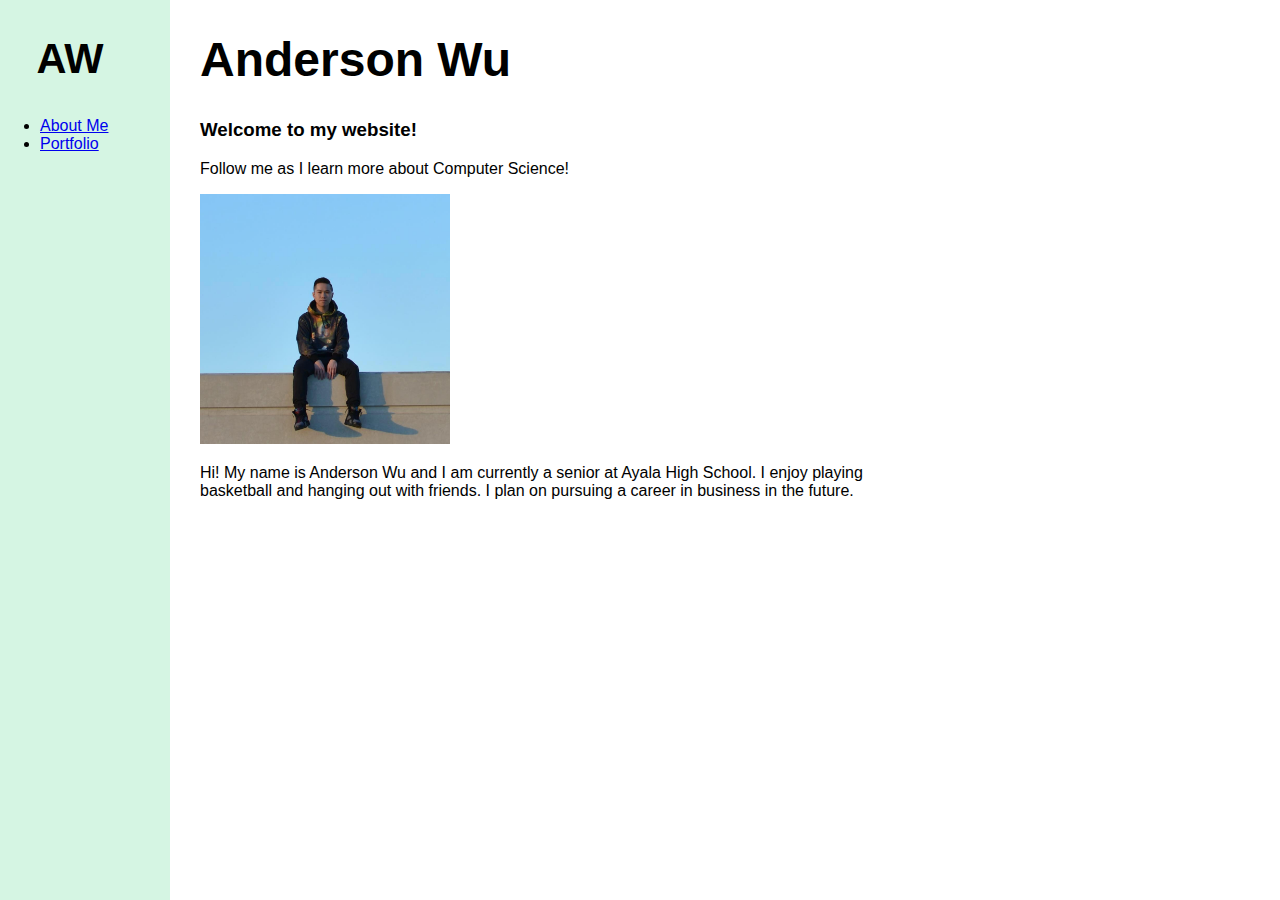
<file: index.html>
<!DOCTYPE html>
<html>
<head>
  <title>Anderson Wu</title>
  <meta charset="utf-8"/>
  <link rel="stylesheet" type="text/css" href="index.css">
</head>
<body>
  <div class="container">
    <div class="nav">
      <h2>AW</h2>
      <ul>
		<li><a href="index.html">About Me</a></li>
        <li><a href="portfolio.html">Portfolio</a></li>
      </ul>
    </div>
    <div class="main">
      <h1>Anderson Wu</h1>
      <h3>Welcome to my website!</h3>
      <p>Follow me as I learn more about Computer Science!</p>
      <img src="images/myself.jpg" height="250">
	  <p> Hi! My name is Anderson Wu and I am currently a senior at Ayala High School. I enjoy playing basketball and hanging out with friends. I plan on pursuing a career in business in the future.</p>
    </div>
  </div>
</body>
</html>
</file>
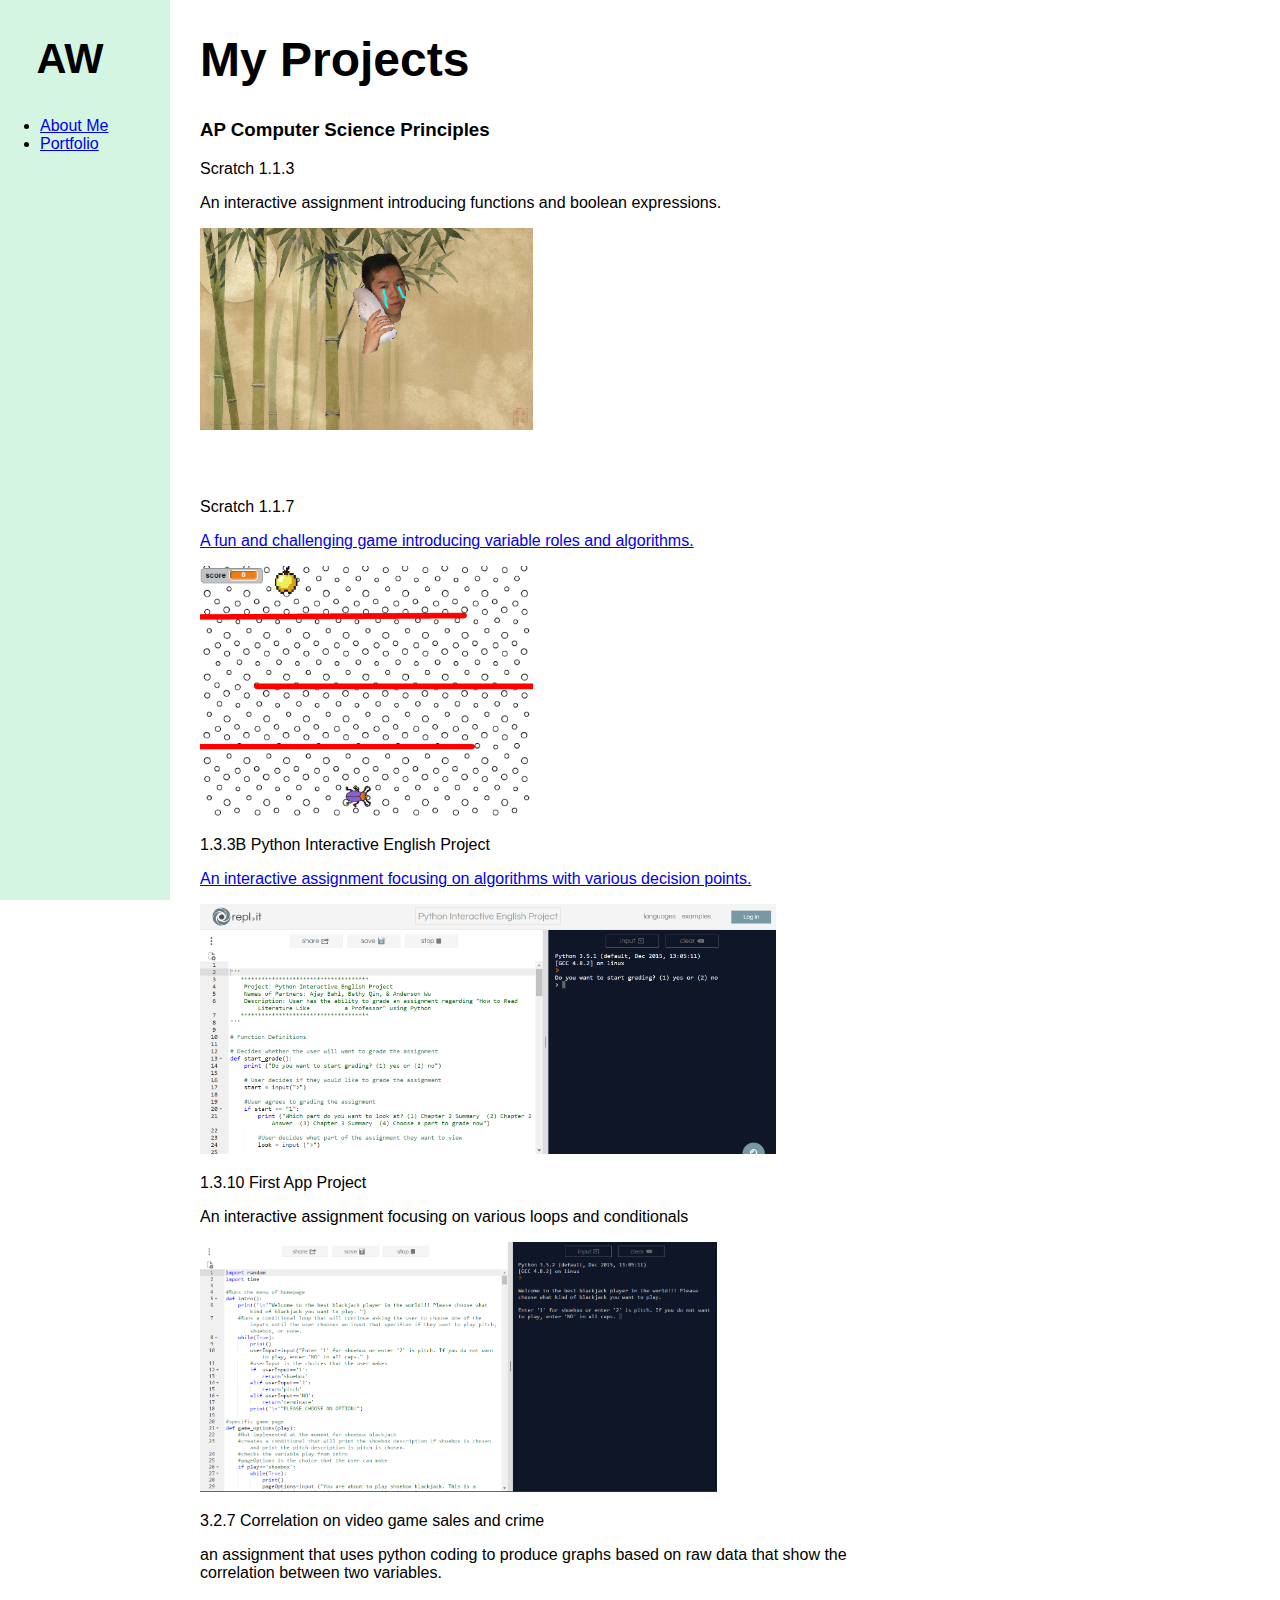
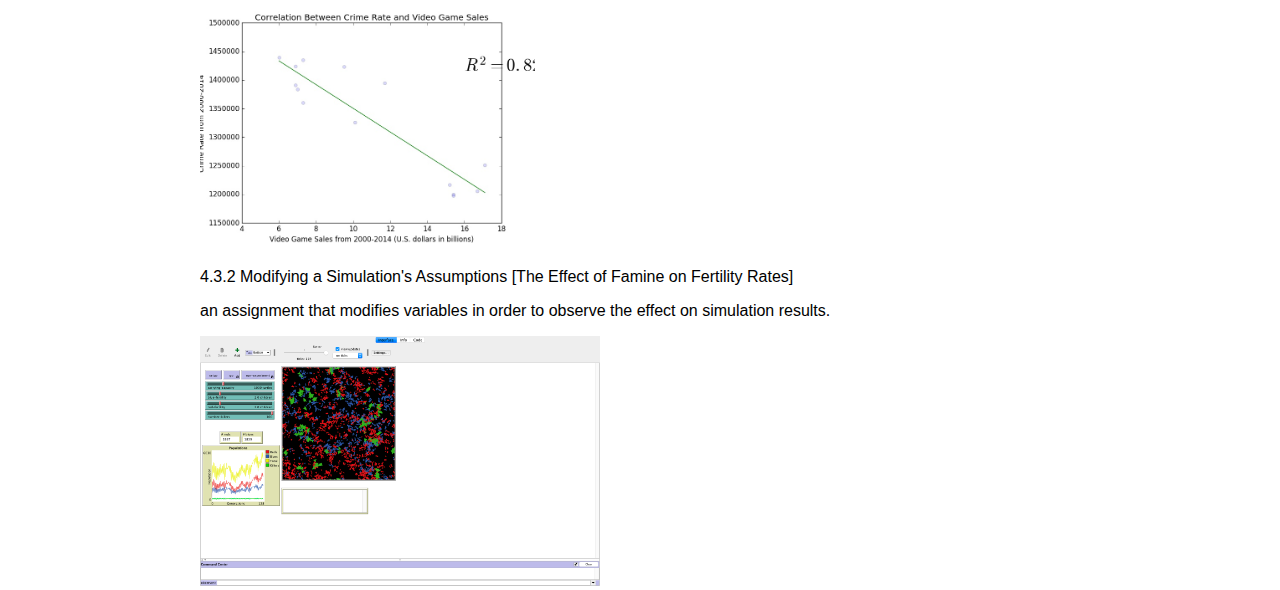
<file: portfolio.html>
<!DOCTYPE html>
<html>
<head>
  <title>Anderson Wu|Projects</title>
  <meta charset="utf-8"/>
  <link rel="stylesheet" type="text/css" href="index.css">
</head>
<body>
  <div class="container">
    <div class="nav">
      <h2>AW</h2>
      <ul>
		<li><a href="index.html">About Me</a></li>
        <li><a href="portfolio.html">Portfolio</a></li>
      </ul>
    </div>
    <div class="main">
      <h1>My Projects</h1>
      <h3>AP Computer Science Principles</h3>
      <p>Scratch 1.1.3</p>
	  <p> An interactive assignment introducing functions and boolean expressions.</p>
      <a href="https://scratch.mit.edu/projects/118965030/"target"_blank"><img src="images/anderson.png" height="250"></a>
	  <p> Scratch 1.1.7</p>
	  <p> <a href="https://docs.google.com/spreadsheets/d/1TGdIOavCdoe-tvli7mTR_M4XX_TrxXIVipnqwv5v7zY/edit?usp=sharing"> A fun and challenging game introducing variable roles and algorithms.</a></p>
	  <a href="https://scratch.mit.edu/projects/120218342/"target"_blank"><img src="images/stage.png" height="250"></a>
	  <p>1.3.3B Python Interactive English Project</p>
	  <p> <a href="https://drive.google.com/file/d/0BzAU8N-_NTHzWUM5dnFUaUV5UVk/view?usp=sharing"> An interactive assignment focusing on algorithms with various decision points.</a></p>
	  <a href="https://repl.it/Dcxr/3/"target"_blank"><img src="images/replitenglish.png" height="250"></a>
	  <p>1.3.10 First App Project</p>
	  <p> An interactive assignment focusing on various loops and conditionals</p>
	  <a href="https://repl.it/EET7/5"target"_blank"><img src="images/imagereplitbj.PNG" height="250"></a>
	  <p> 3.2.7 Correlation on video game sales and crime </p>
	  <p> an assignment that uses python coding to produce graphs based on raw data that show the correlation between two variables.</p>
    <a href="images/project.zip" ><img src="images/figure_1.jpeg" height="250"></a> 
    <p> 4.3.2 Modifying a Simulation's Assumptions [The Effect of Famine on Fertility Rates]</p>
    <p> an assignment that modifies variables in order to observe the effect on simulation results.</p>
    <a href="images/4423.zip"> <img src="images/423.png" height="250"></a>
  </div>
</body>
</html>
</file>
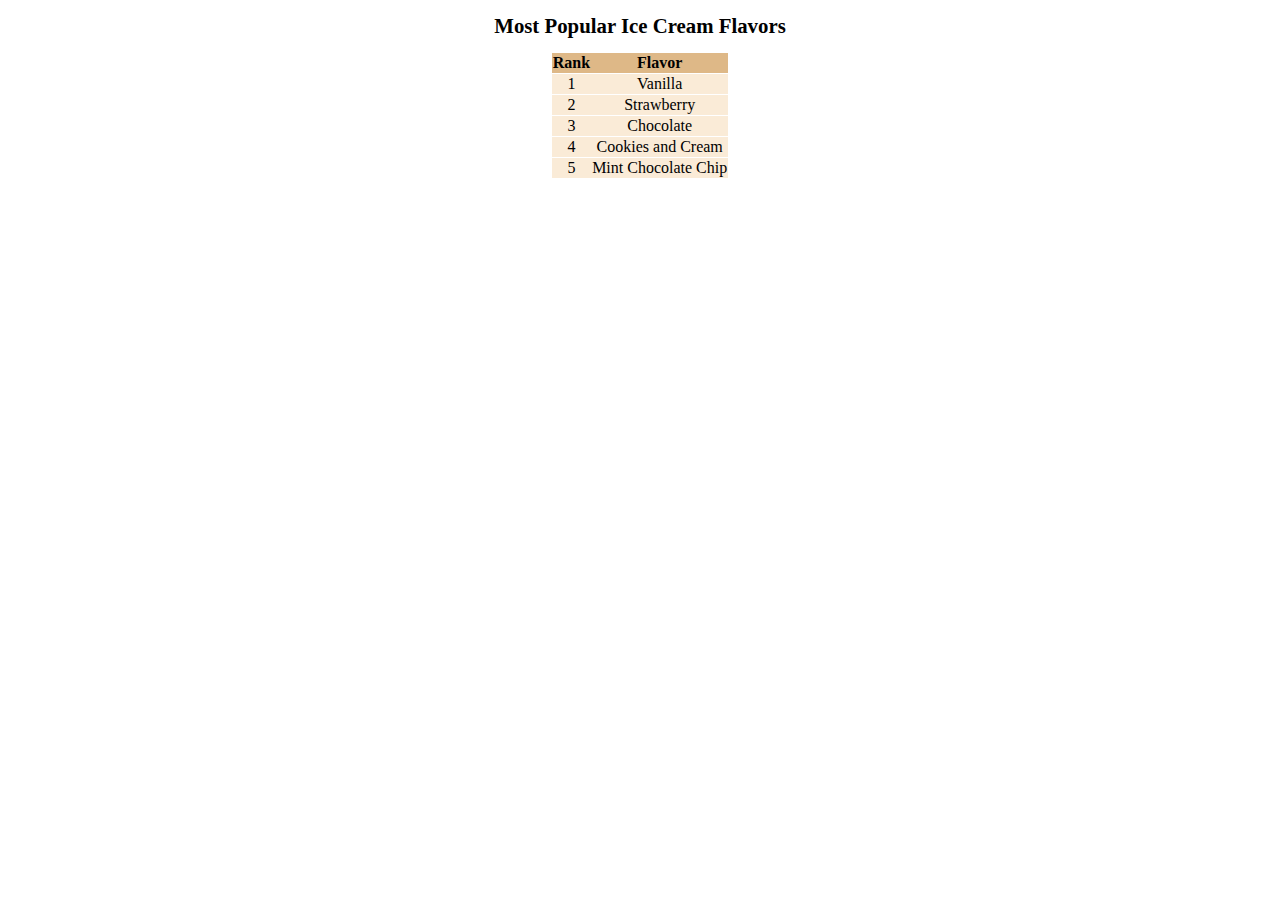
<file: Ice/ice.html>
<!DOCTYPE html>
<html>
  <head>
    <meta charset="utf-8">
    <title>I Scream For Ice Cream!</title>
  </head>
  <body>
    <h1>Most Popular Ice Cream Flavors</h1>
	<link href="icecream.css" rel="stylesheet" type="text/css"> 
    <table>
      <tr><th>Rank</th><th>Flavor</th></tr>
      <tr><td>1</td><td>Vanilla</td></tr>
      <tr><td>2</td><td>Strawberry</td></tr>
      <tr><td>3</td><td>Chocolate</td></tr>
      <tr><td>4</td><td>Cookies and Cream</td></tr>
      <tr><td>5</td><td>Mint Chocolate Chip</td></tr>
    </table>
  </body>
</html>
</file>
<file: index.css>
html, body {
  font-family: sans-serif;
  margin: 0;
  width: 100%;
  height: 100%;
}

h1 {
  font-size: 48px;
}

p {
  max-width: 65%;
  min-width: 500px;
}

h2 {
  text-align: center;
  font-size: 2.6rem;
}

div {
  padding-right: 30px;
  height: 100%;
  width: 100%;
}

video {
  background-color: #000000;
  border: 2px solid black;
}

.container {
  display: flex;
}

.main {
  padding-left: 30px;
  min-width: 75%;
}

.nav {
  background-color: #D5F5E3;
  max-width: 25%;
  min-width: 140px;
  flex: 5;
}

.nav h1 {
  padding-left: 20px;
}
</file>
<file: Ice/icecream.css>
body{
	font-family: "Marker Felt", "Comic Sans MS", fantasy;
	color:  	#000000;
}

h1 {
	font-size: 1.3em;
	text-align: center;
}

table {
	margin-left: auto;
	margin-right: auto;
	text-align: left;
	border-collapse: collapse;
	cellspacing: 0px;
}

tr {
	border: 1px solid #ffffff;
	text-align: center;
	background-color:#FAEBD7; 
}

th {
	text-align: center;
	color: #000000;
	background-color: #DEB887;
}
</file>
